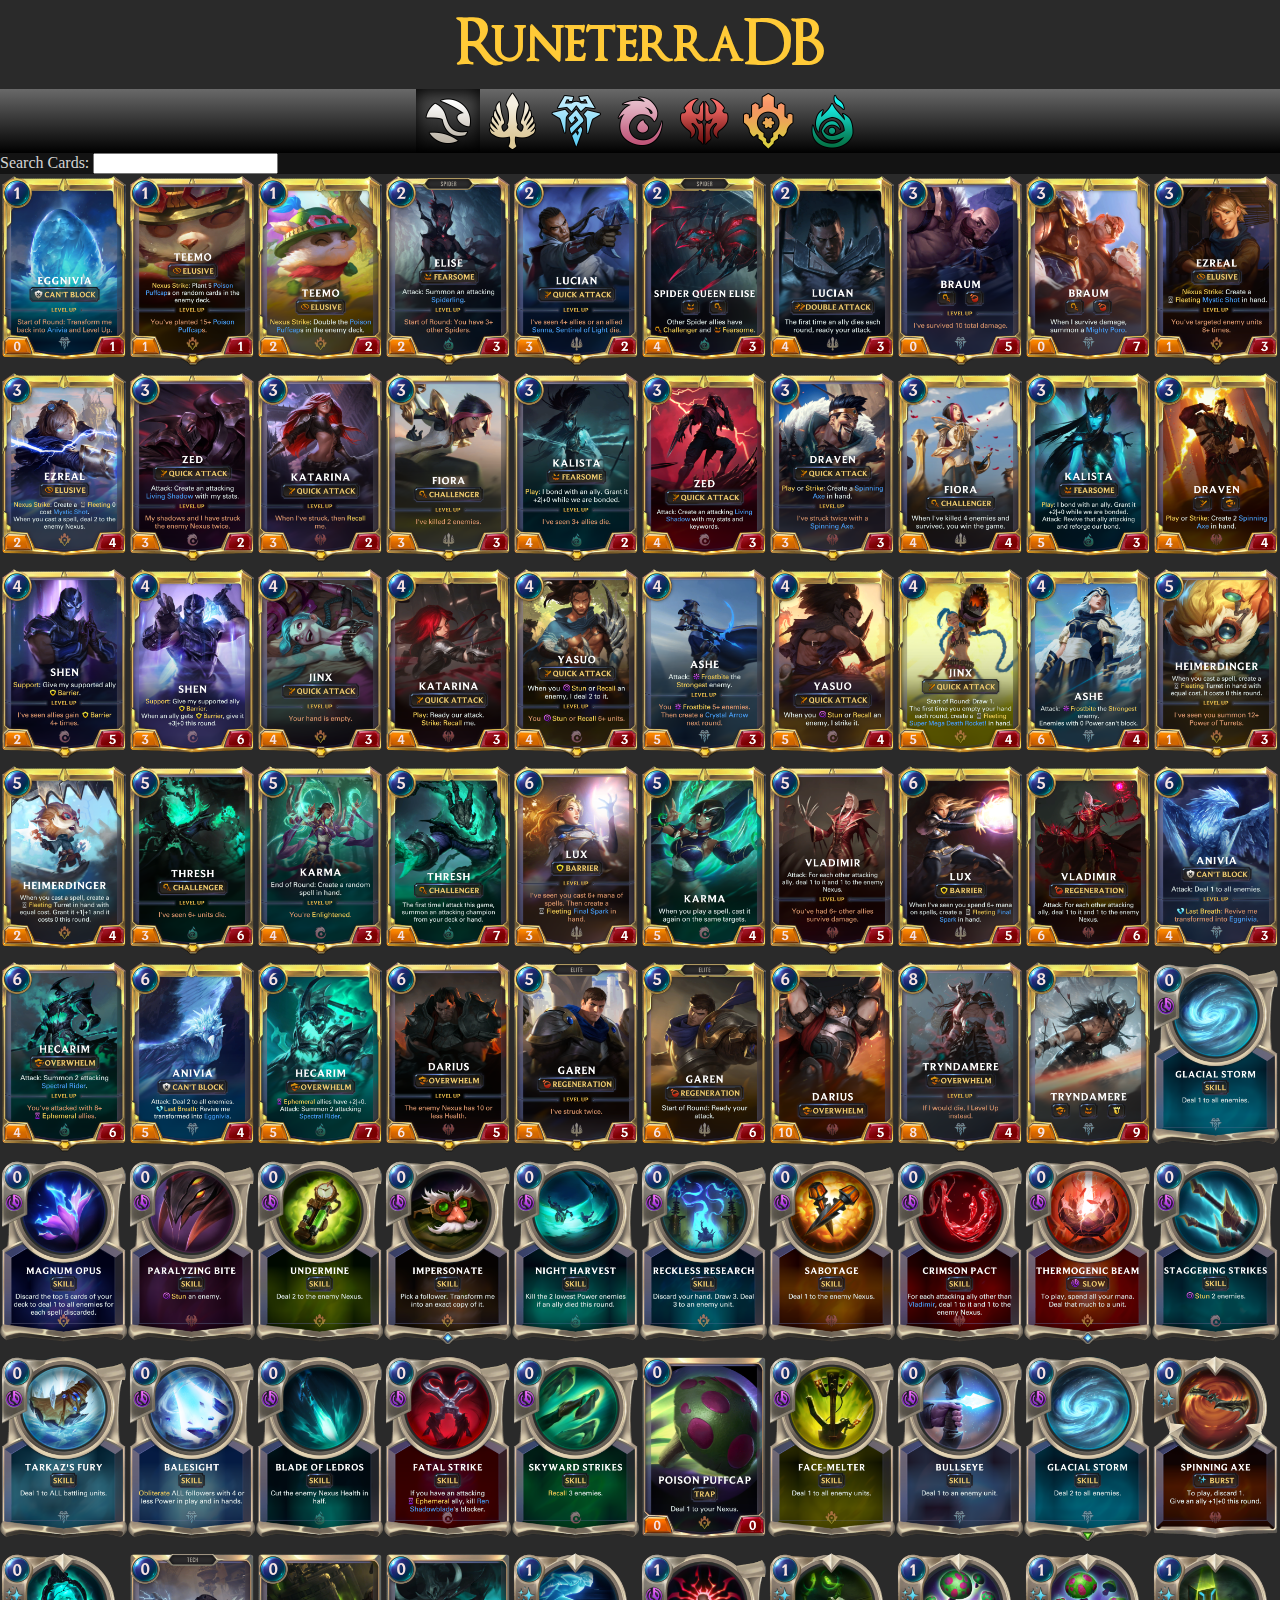
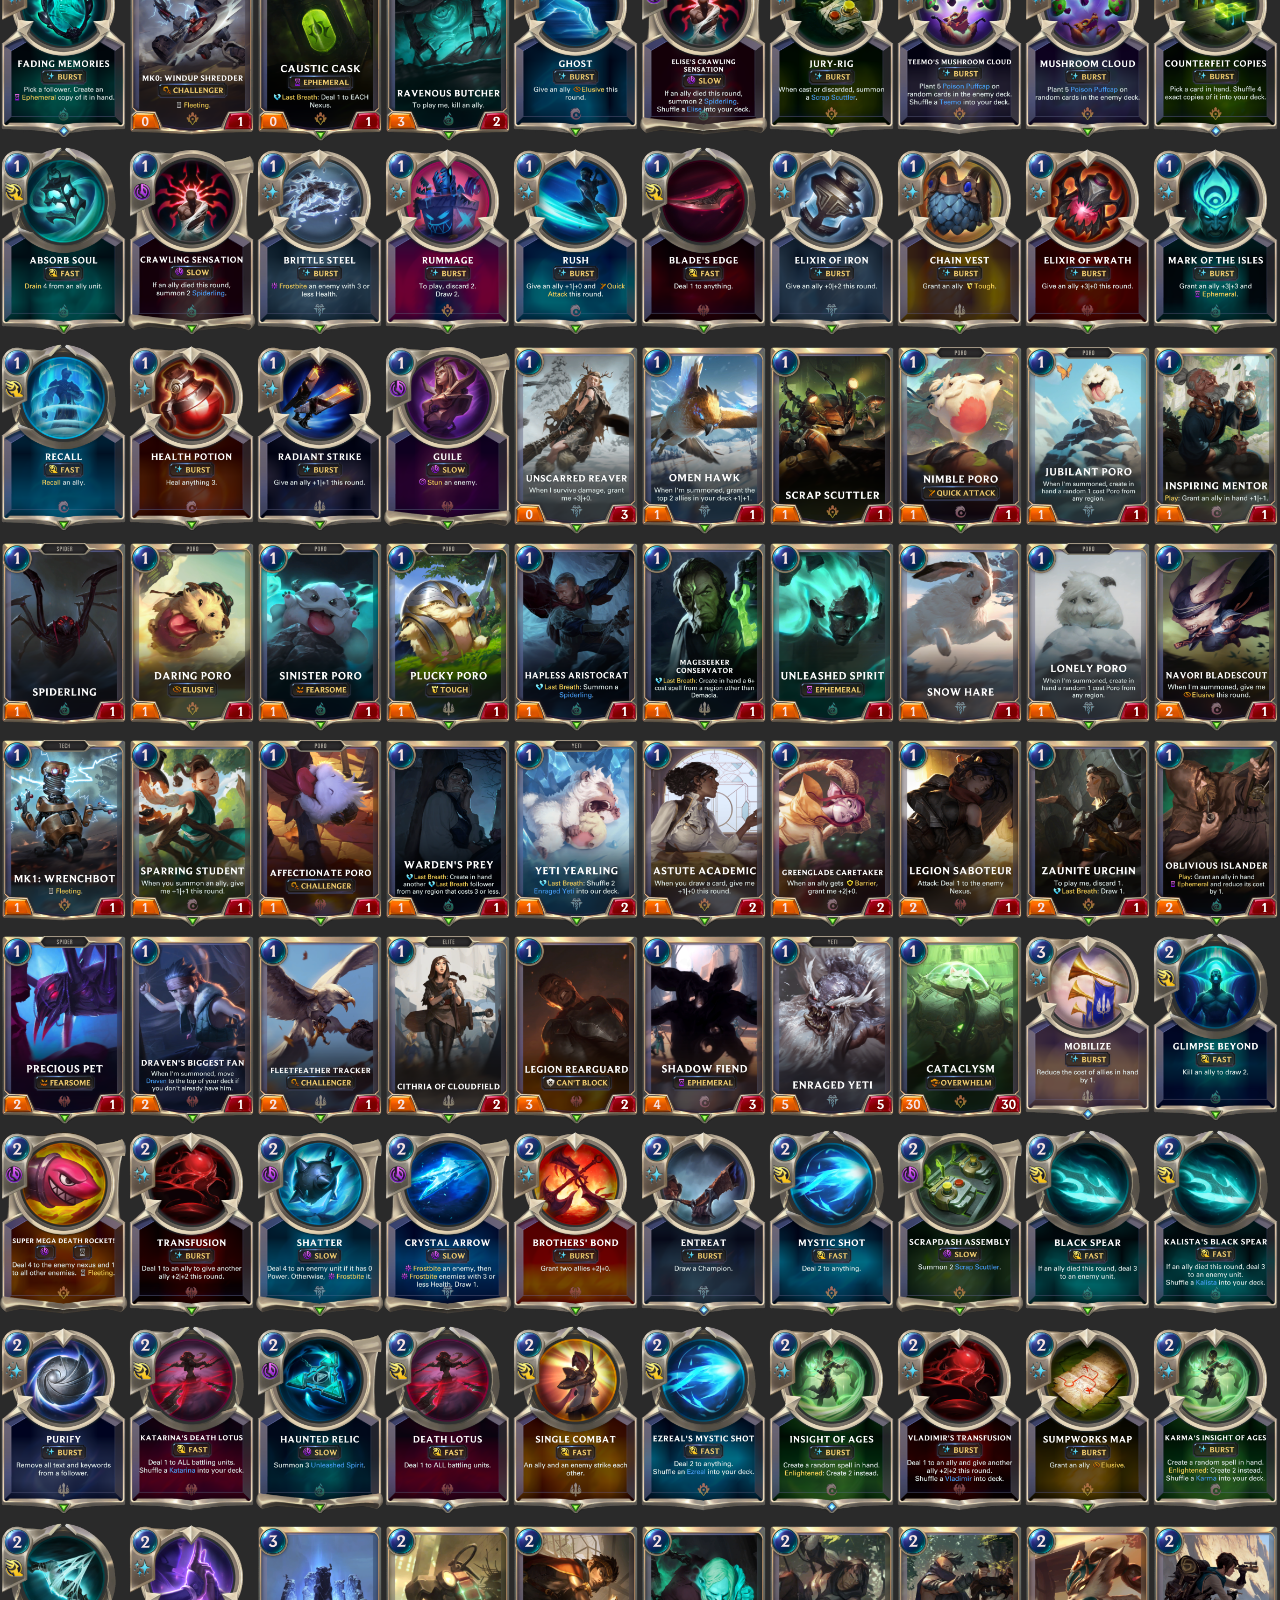
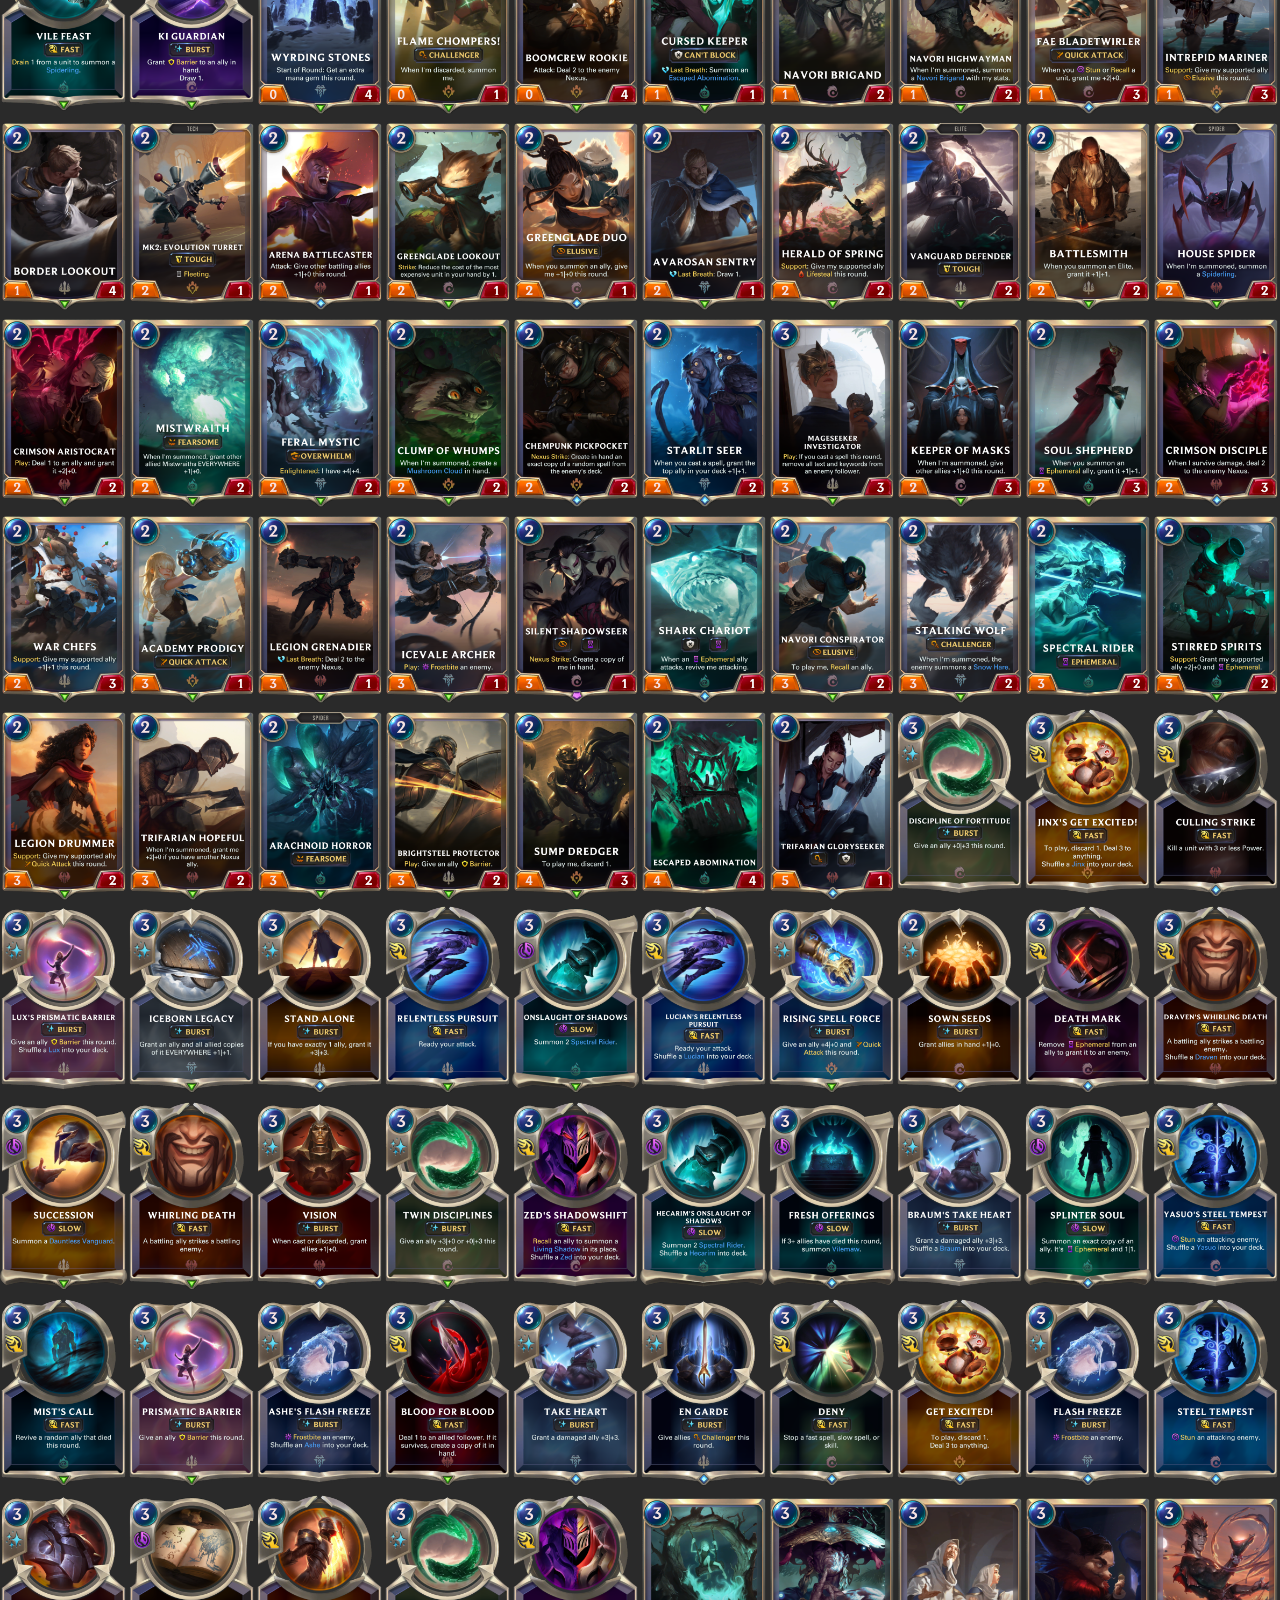
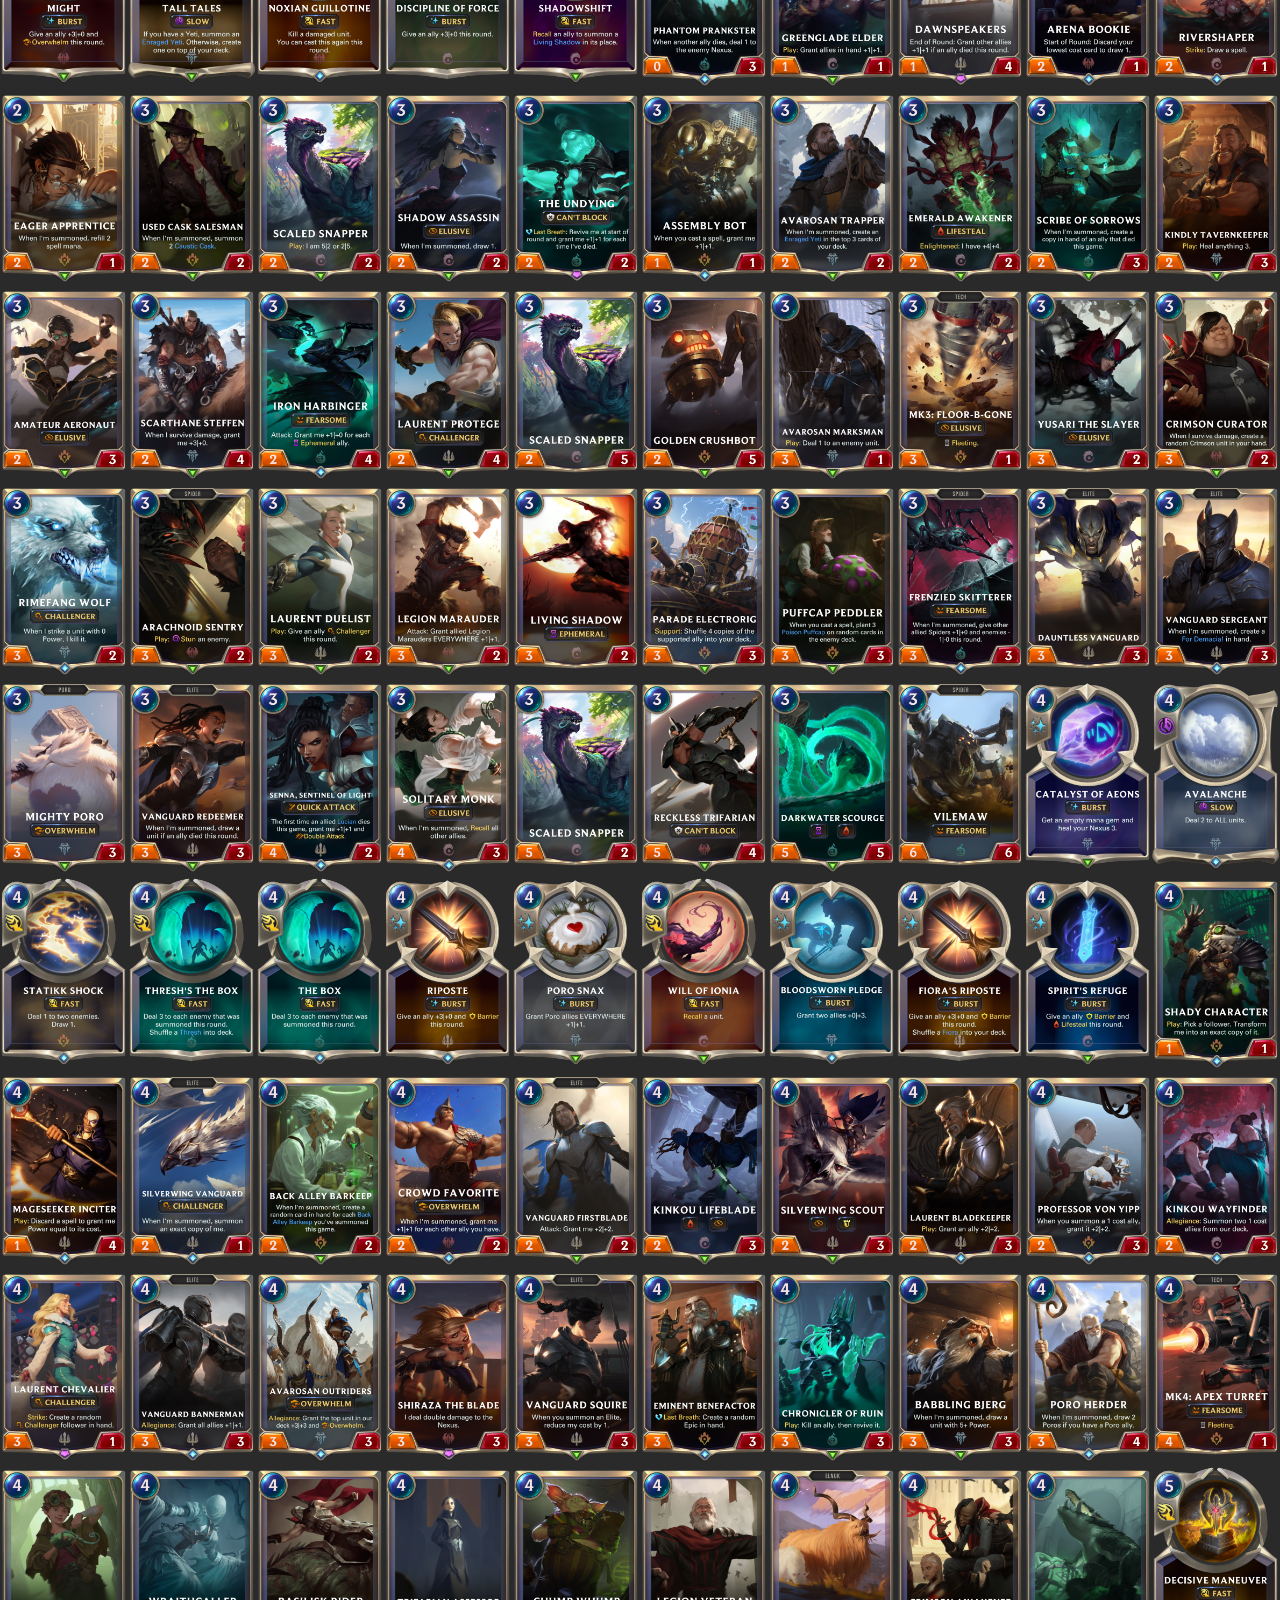
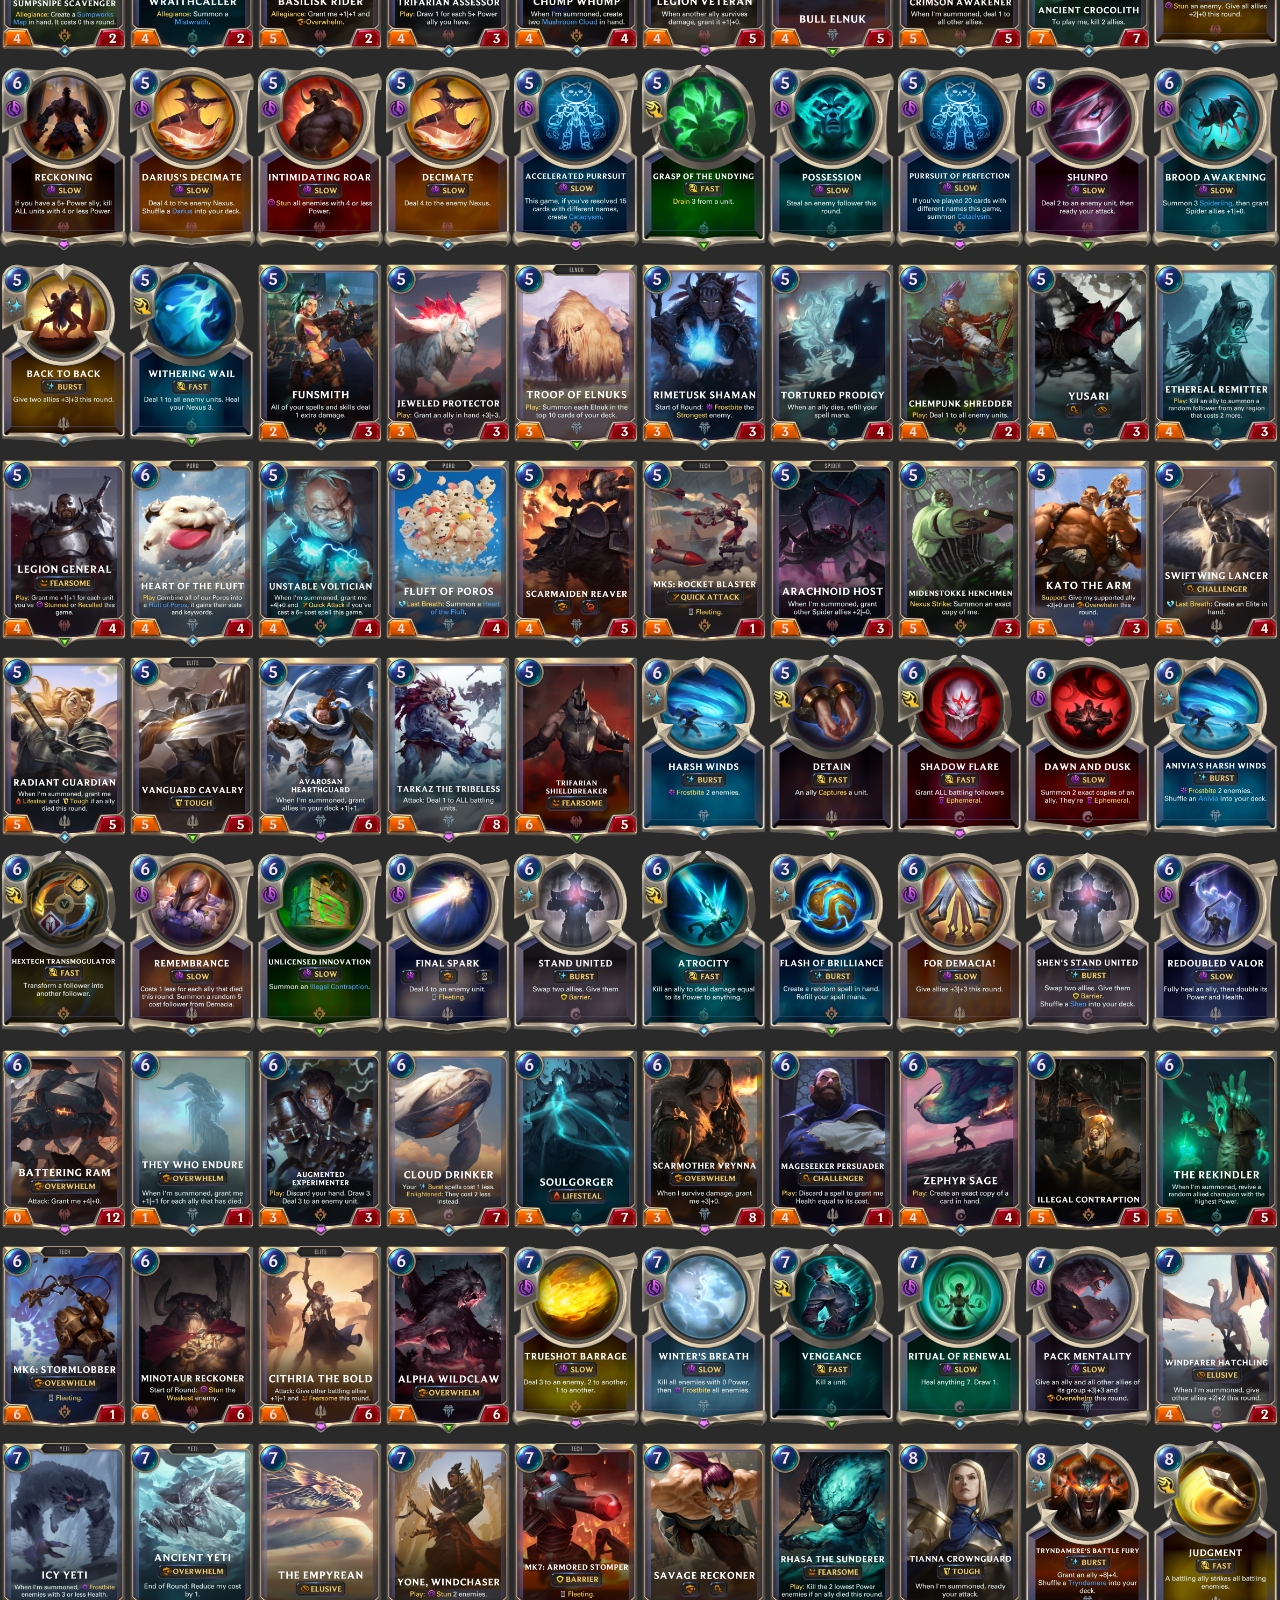
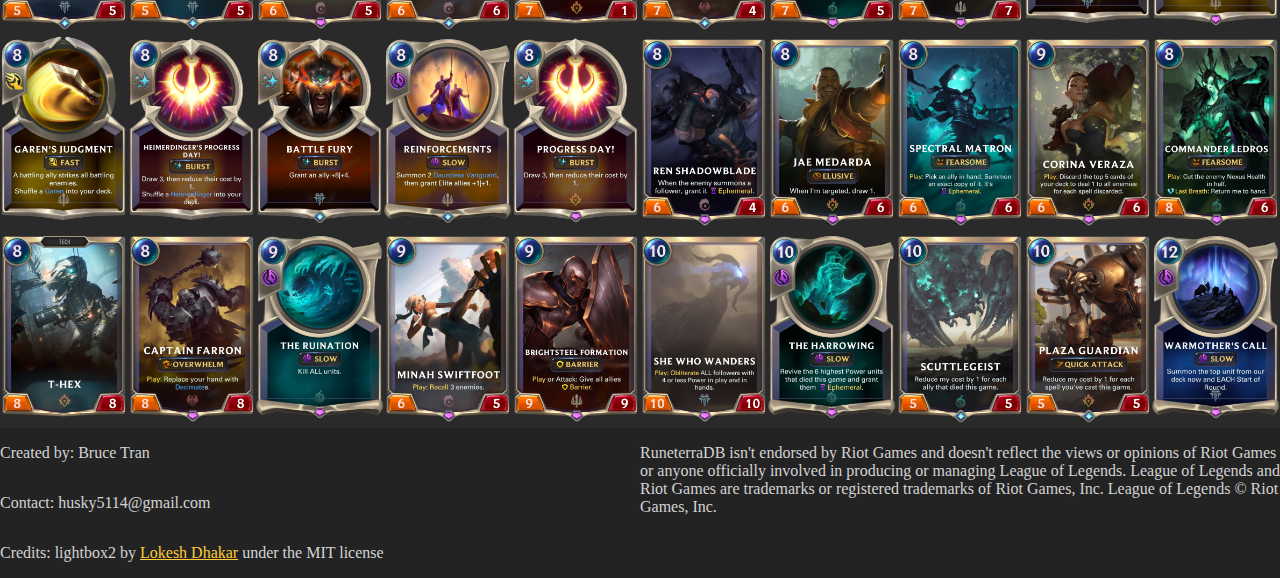
<file: index.html>
<!DOCTYPE html>

<html lang="en-US">
    <head>
        <title>Gallery</title>
        <meta name="google-site-verification" content="YmvvXvZHx7x9Qg1WKsQdbcQMYokHQbP1VbmpDkkIiEE" />
        <meta name="viewport" content="width=device-width, initial-scale=1.0">
        <link rel="stylesheet" href="Style.css">
        <link rel="stylesheet" href="lightbox.css">
    </head>
    <body>
        <div>
            <h1>
                <p class="Logo">RuneterraDB</p>
                <!--<img class="Logo" src="Resources/Logo.png">!-->
            </h1>
        </div>
        <div id="nav">
            <div id="regions"></div>
            <div id="subnav">
                <div id="search">
                    Search Cards: <input type="text" onkeyup="search(this)">
                </div>
            </div>
        </div>
        <div id="cards"></div>
        
    </body>

    <footer>
        <p class="disclaimer">RuneterraDB isn't endorsed by Riot Games and doesn't reflect the views or opinions of Riot Games or anyone officially involved in producing or managing League of Legends. League of Legends and Riot Games are trademarks or registered trademarks of Riot Games, Inc. League of Legends © Riot Games, Inc.</p>
        <span class="personal">
            <p>Created by: Bruce Tran</p>
            <p>Contact: husky5114@gmail.com</p>
            <p>Credits: lightbox2 by <a href="https://lokeshdhakar.com/">Lokesh Dhakar</a> under the MIT license</p>
        </span>
    </footer>

    <script src="Resources/Card_Data/set1-en_us.js"></script>
    <script src="Script.js"></script>
    <script src="lightbox-plus-jquery.js"></script>
    <script>
        lightbox.option({
          'albumLabel': "Card %1 of %2",
          'wrapAround': true
        })
    </script>

</html>
</file>
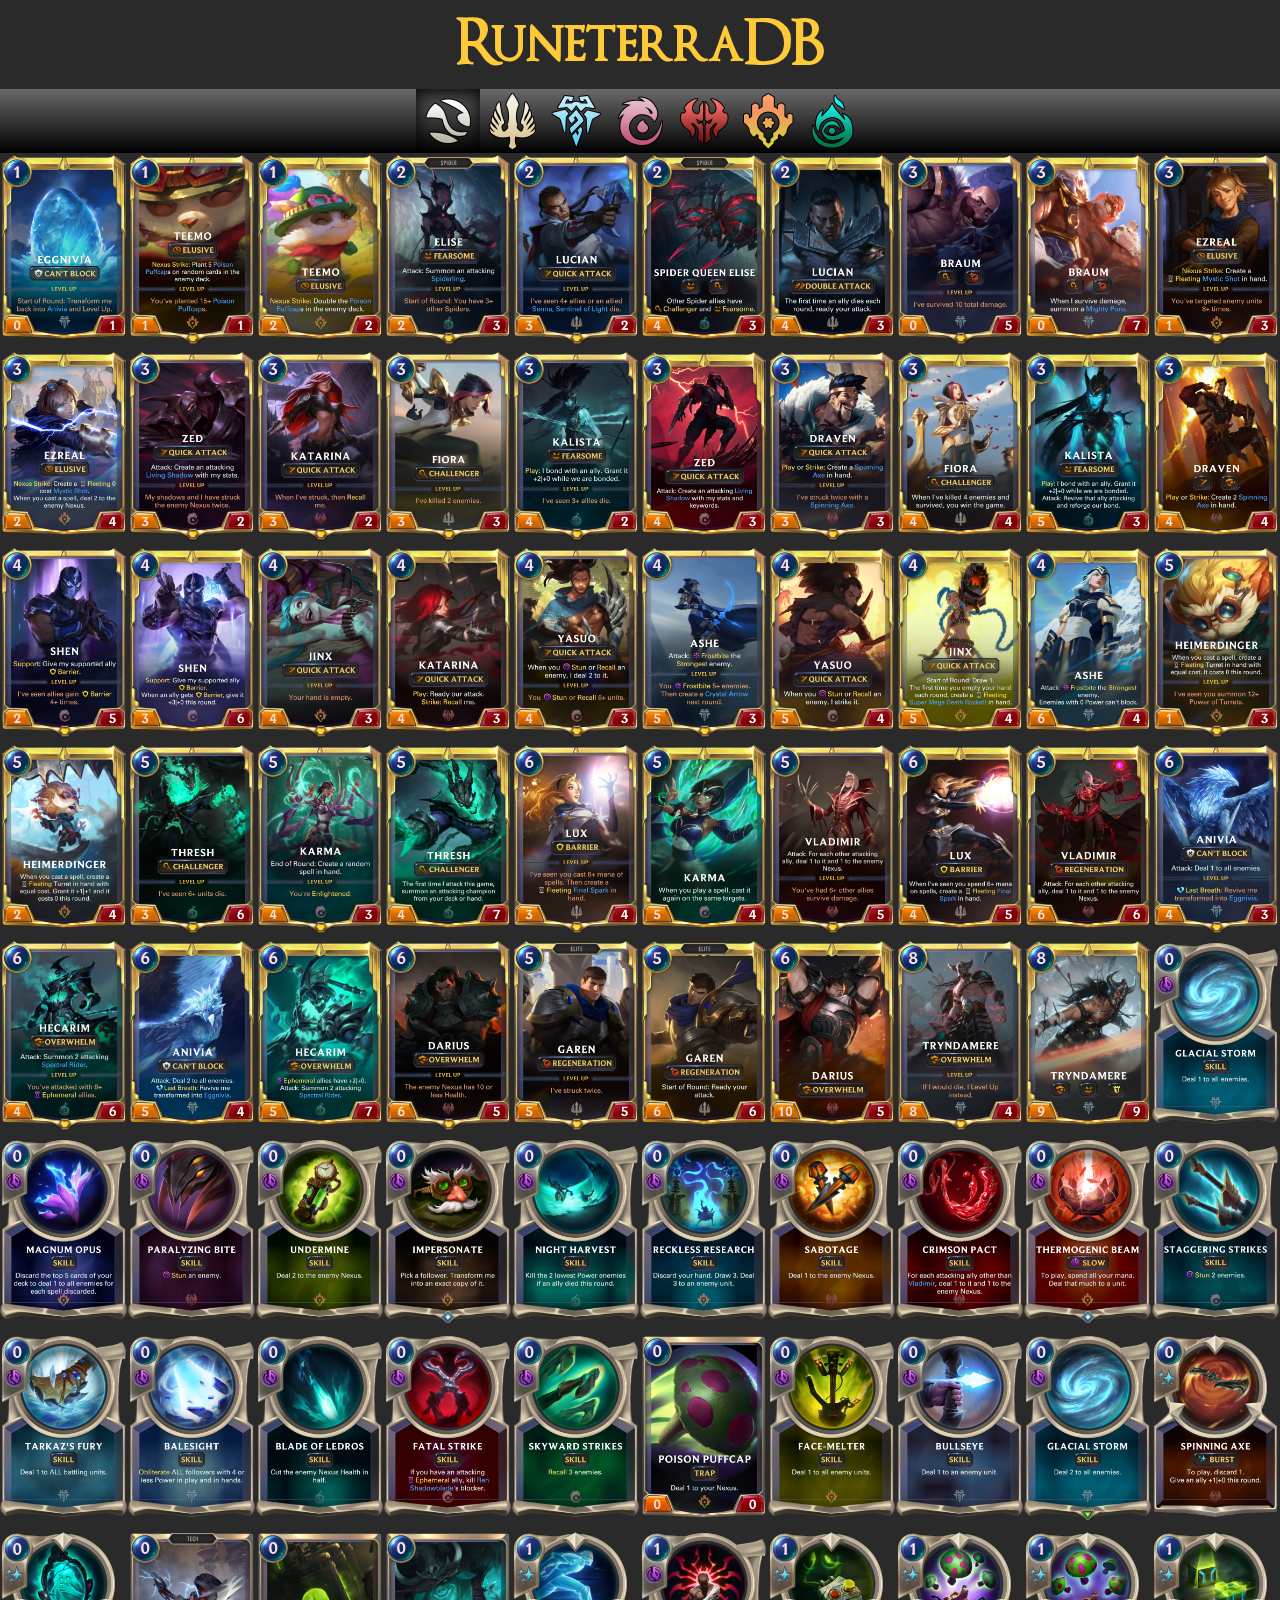
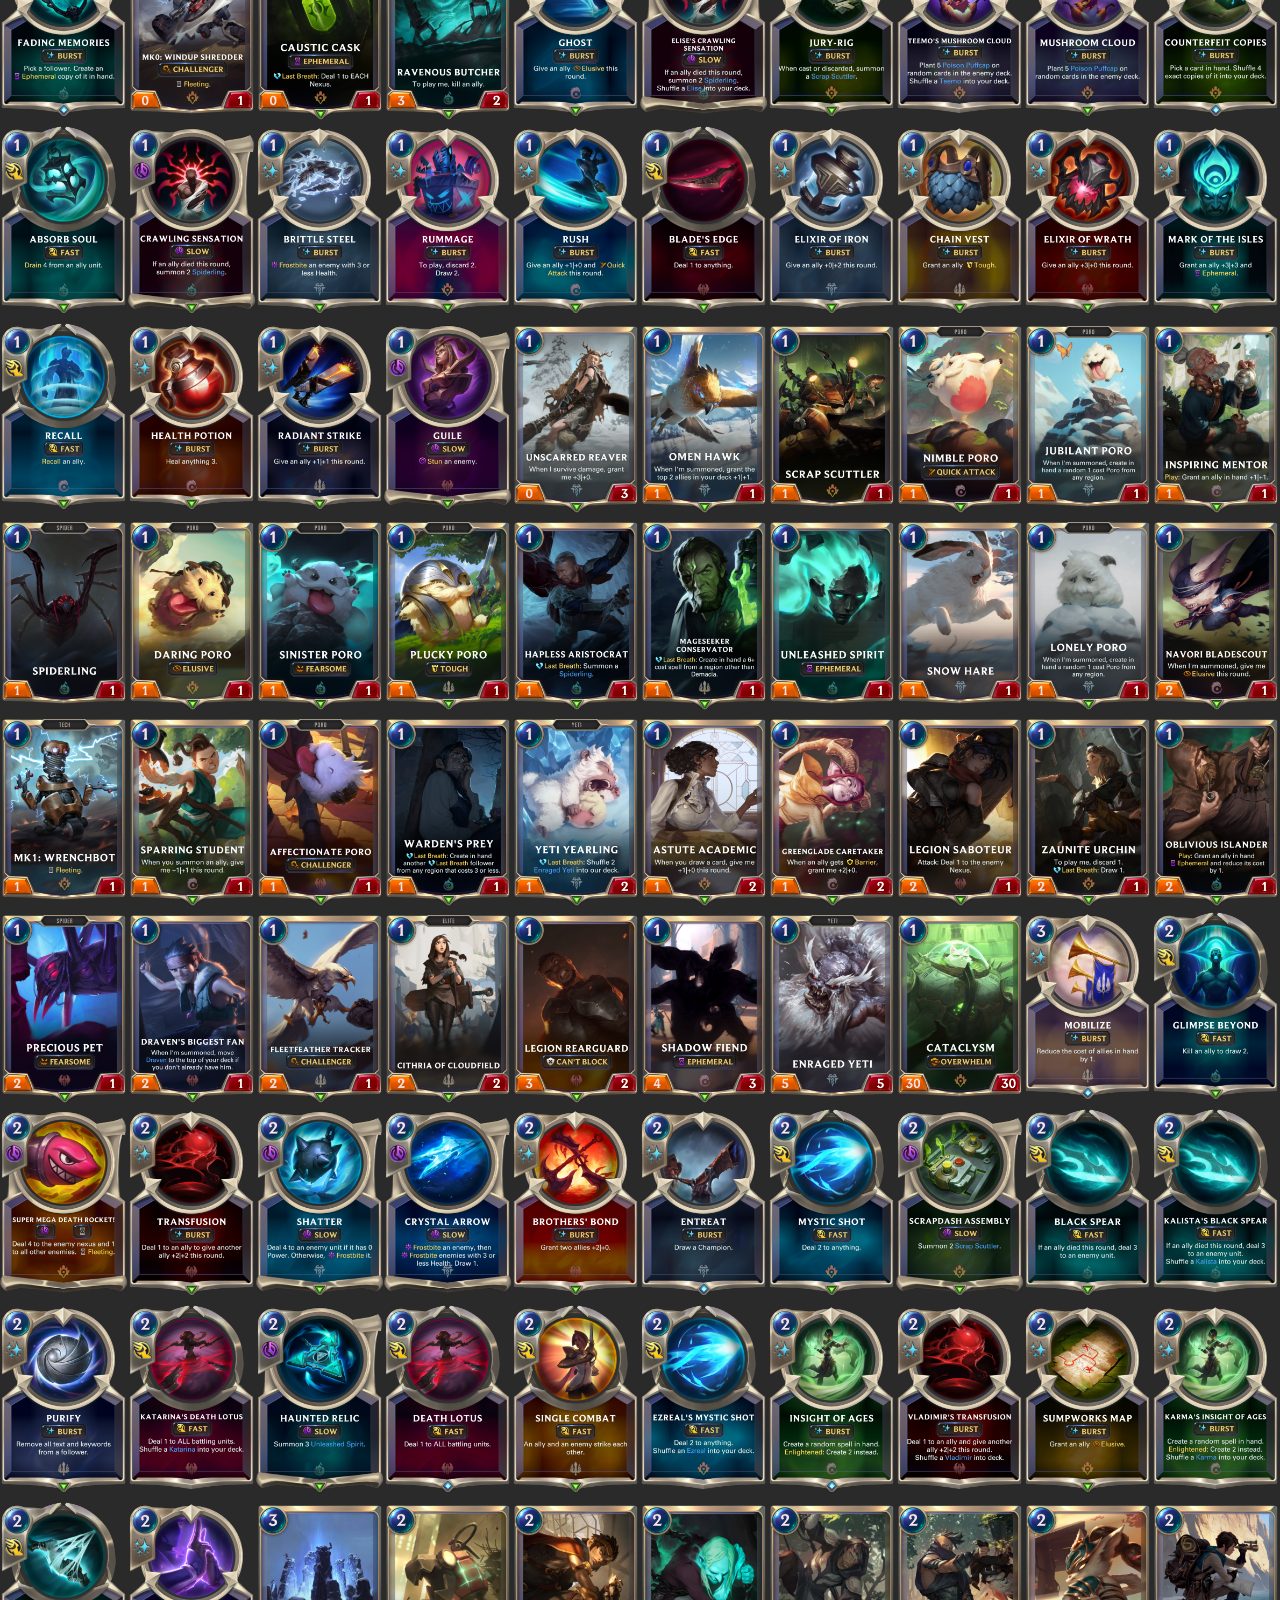
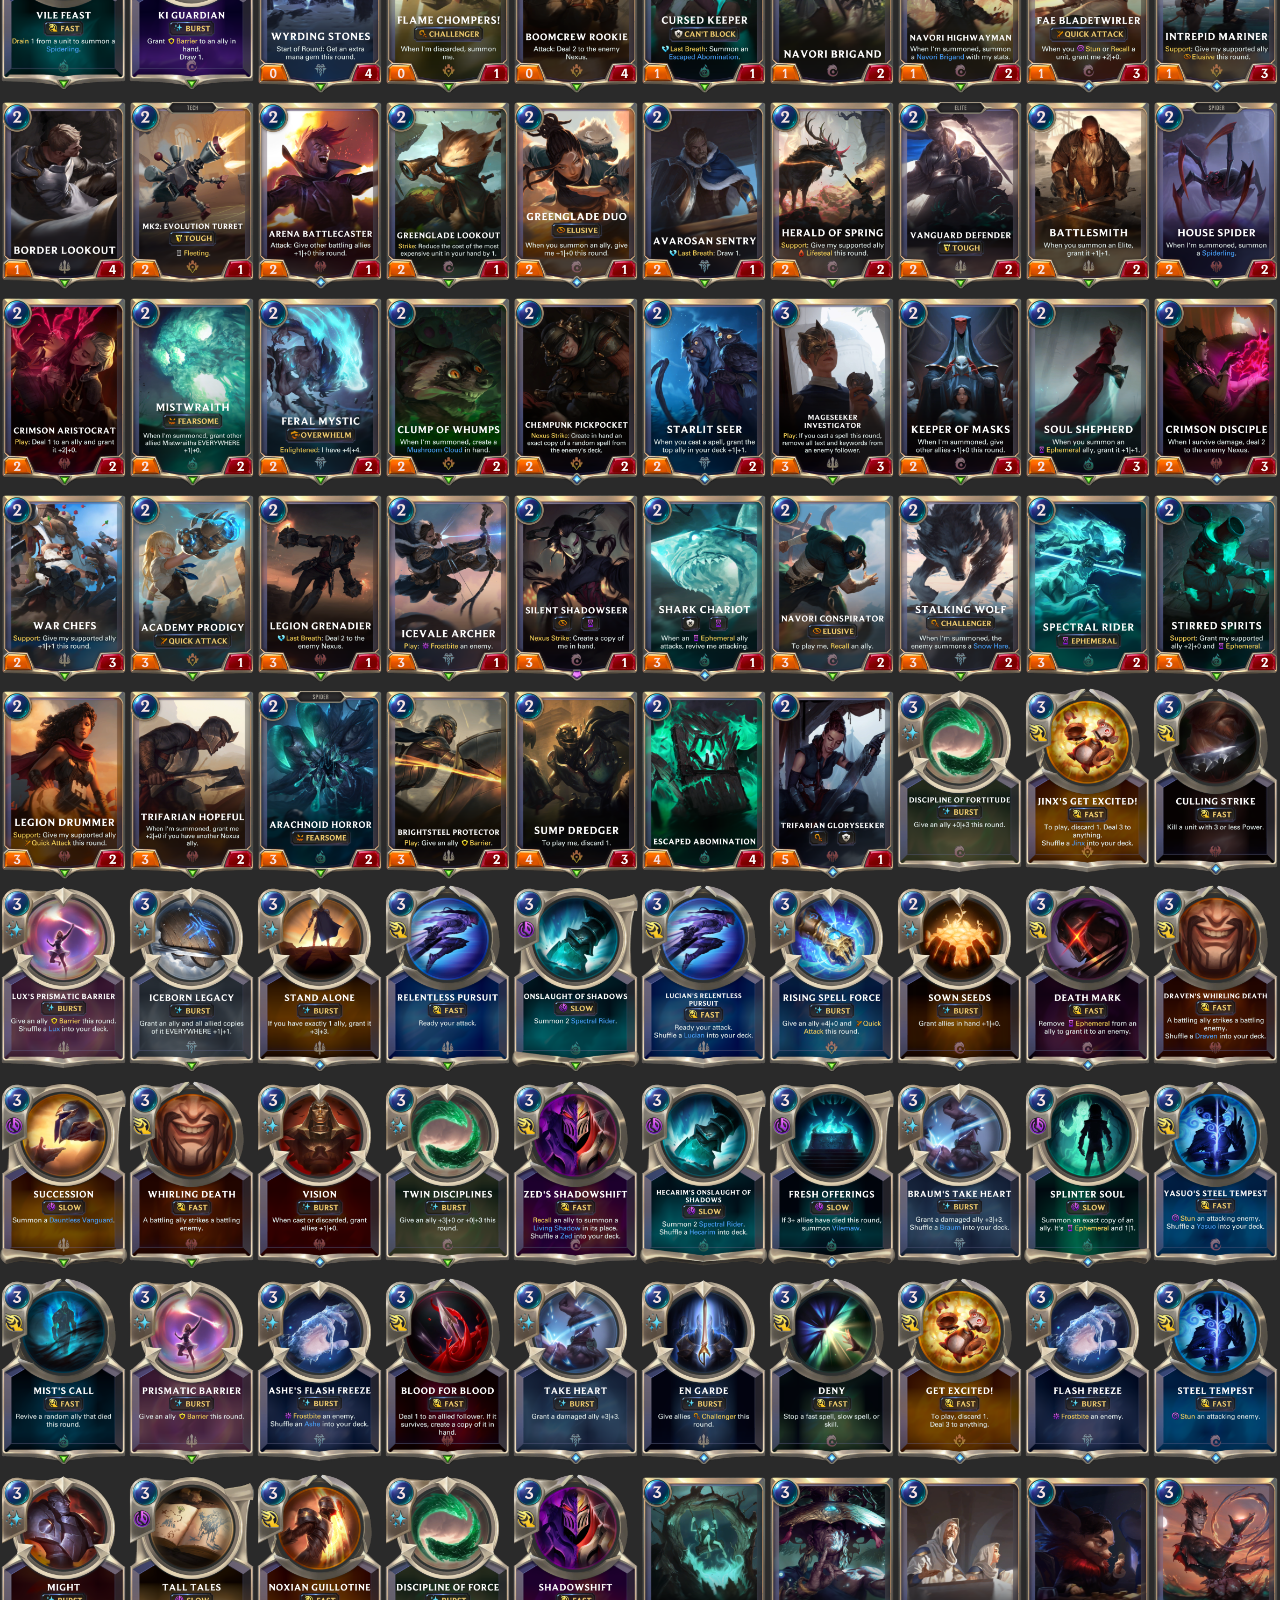
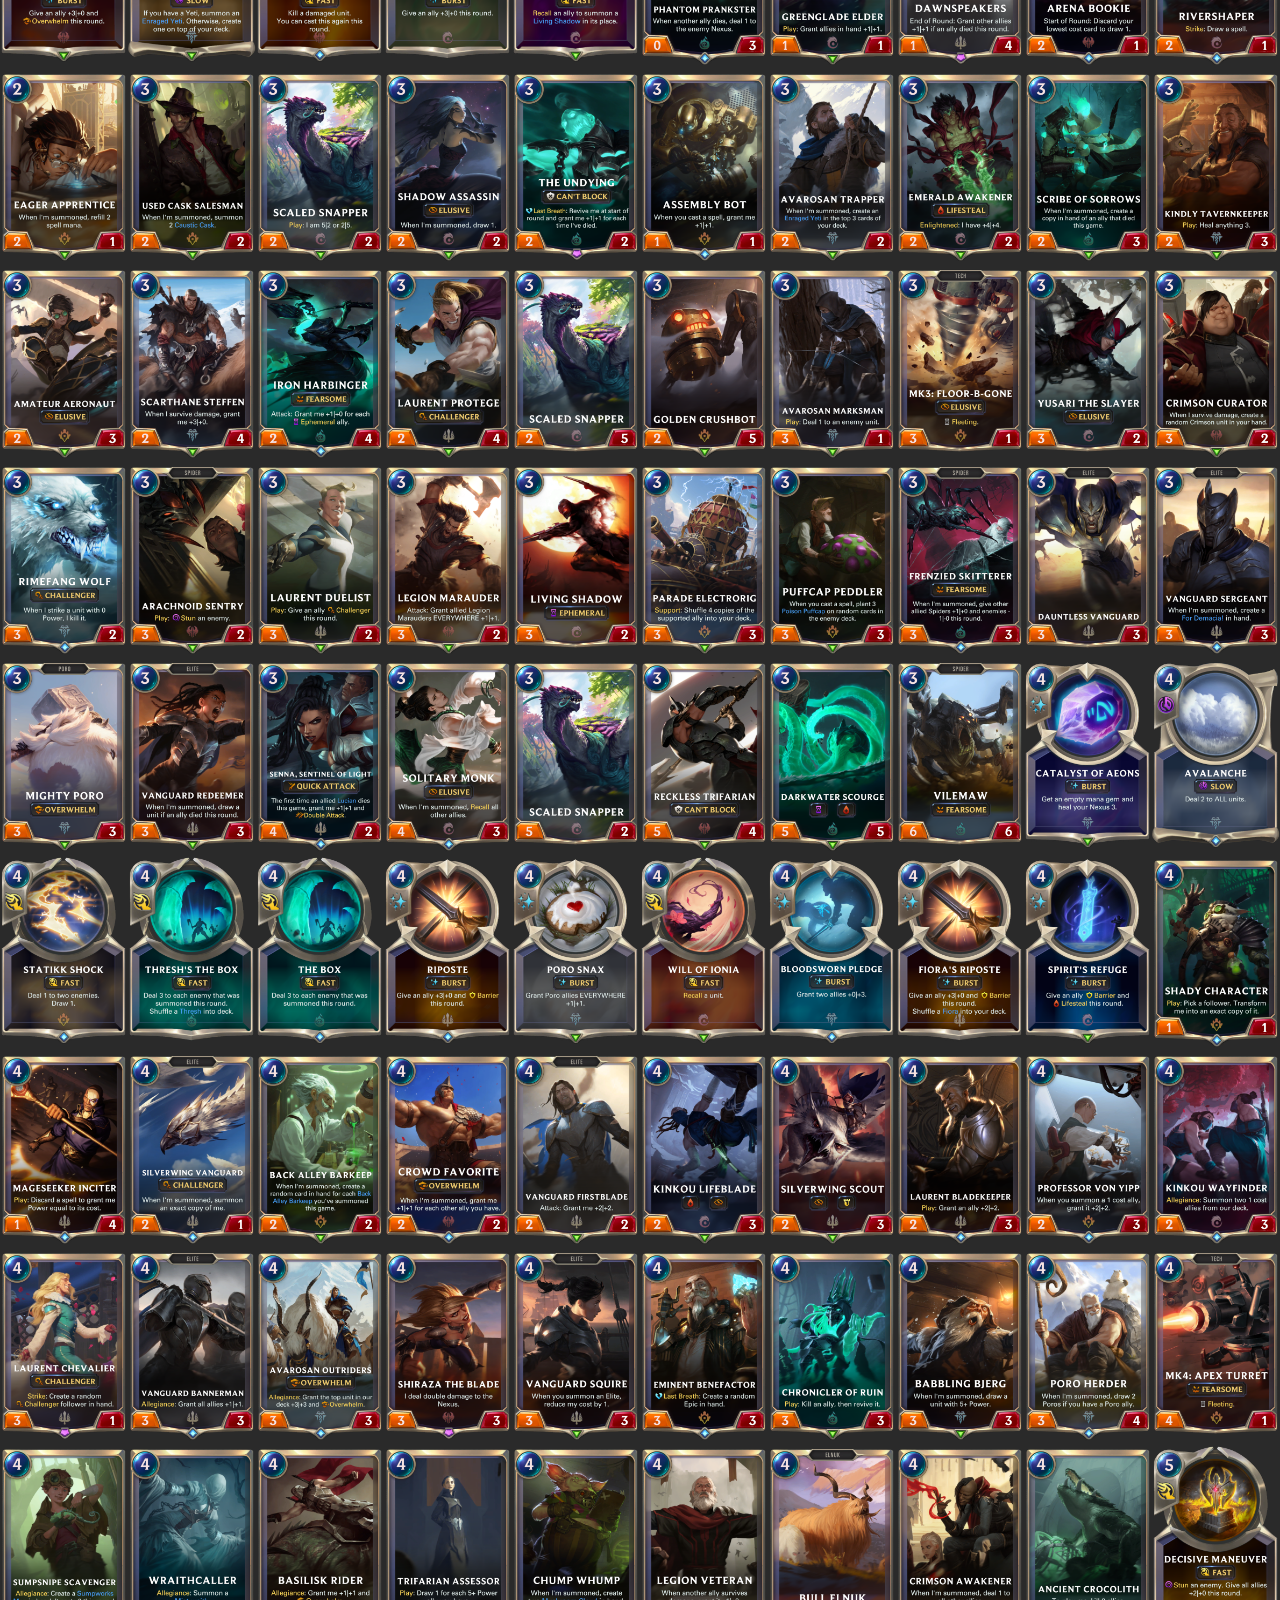
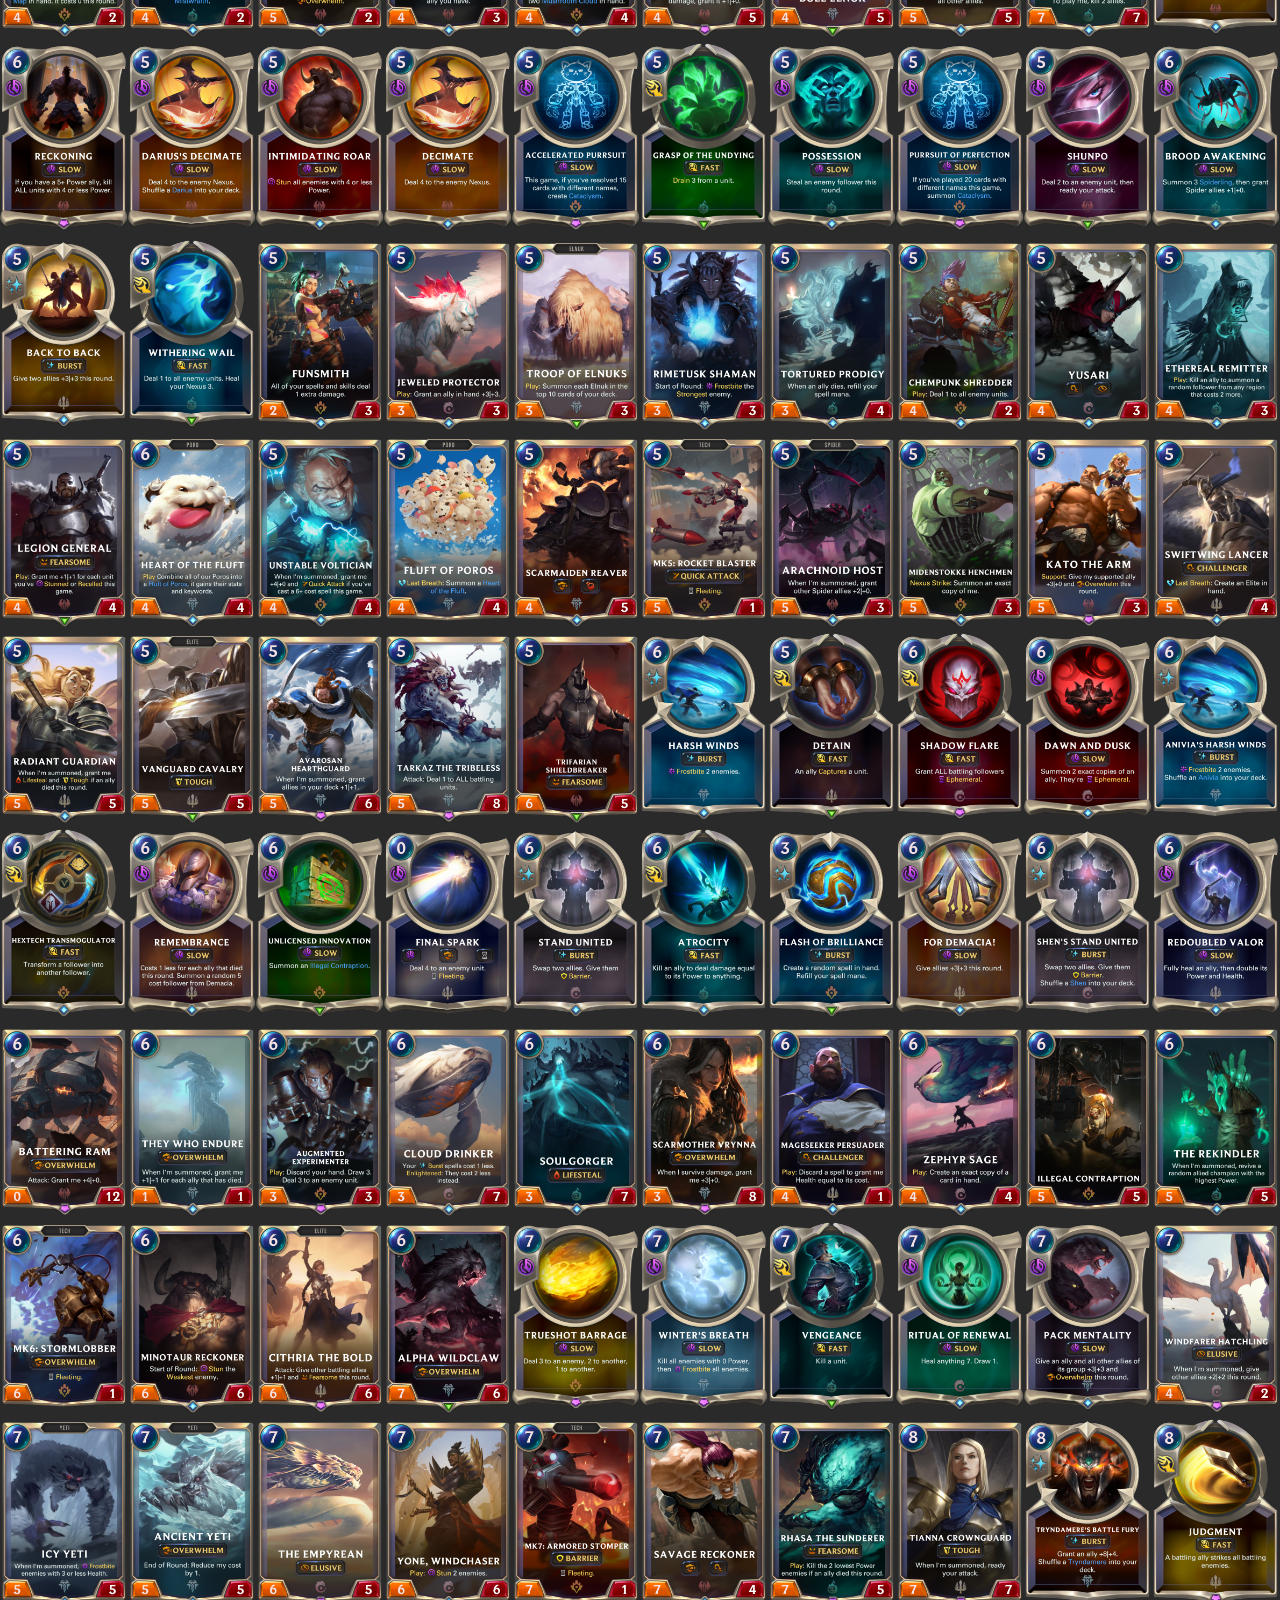
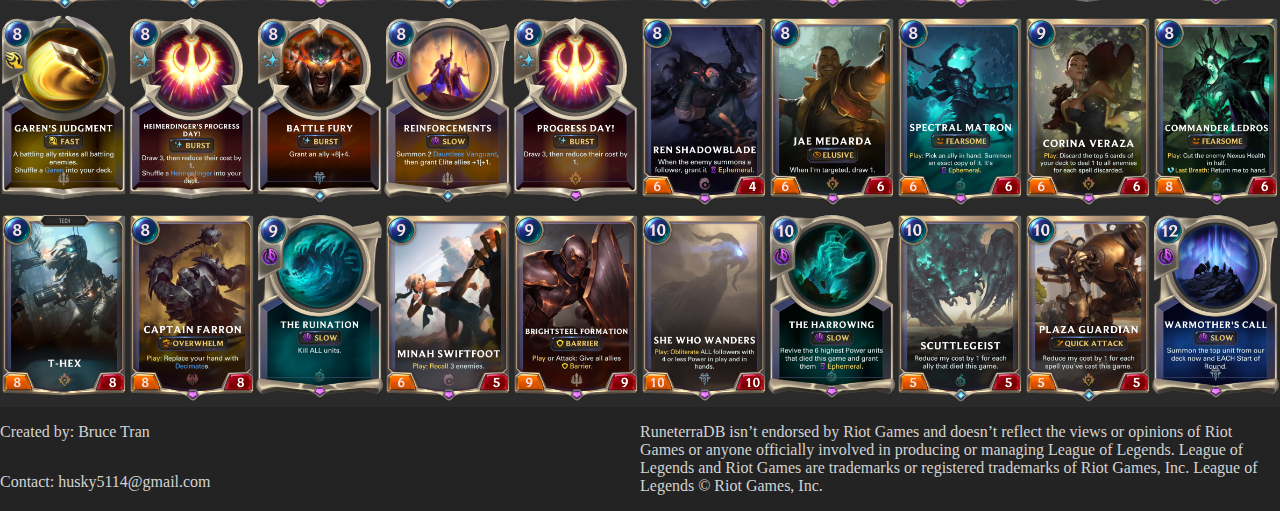
<file: Gallery.html>
<!DOCTYPE html>
<html lang="en-US">
    <head>
        <title>Gallery</title>
        <link rel="stylesheet" href="Style.css">
        <meta name="viewport" content="width=device-width, initial-scale=1.0">
    </head>
    <body>
        <div>
            <h1>
                <p class="Logo">RuneterraDB</p>
                <!--<img class="Logo" src="Resources/Logo.png">!-->
            </h1>
        </div>
        <div id="regions"></div>
        <div id="cards"></div>
        
    </body>

    <footer>
        <p class="disclaimer">RuneterraDB isn’t endorsed by Riot Games and doesn’t reflect the views or opinions of Riot Games or anyone officially involved in producing or managing League of Legends. League of Legends and Riot Games are trademarks or registered trademarks of Riot Games, Inc. League of Legends © Riot Games, Inc.</p>
        <span class="personal">
            <p>Created by: Bruce Tran</p>
            <p>Contact: husky5114@gmail.com</p>
        </span>
    </footer>

    <script src="Resources/Card_Data/set1-en_us.js"></script>
    <script src="Script.js"></script>

</html>
</file>
<file: Style.css>
html {
    display: flex;
}

@font-face {
    font-family: optimus-princeps;
    src: url(Resources/OptimusPrinceps.ttf);
  }

body {
    position: relative;
    height: 100%;
    margin: 0%;
}

:focus {
    outline-color: dimgray;
}

h1 {
    font-family: optimus-princeps;
    display: flex;
    position: relative;
    z-index: 2;
    justify-content: center;
    align-items: center;
    background: rgb(42, 42, 42);
    border: 10px solid rgb(42, 42, 42);
    margin: 0%;
}

footer {
    display: flex;
    color: lightgray;
    background: rgb(35, 35, 35);
    margin: 0%;
    align-content: space-between;
}

.disclaimer {
    width: 50%;
}

.personal {
    display: flex;
    order: -1;
    flex-direction: column;
    align-content: space-around;
    width: 50%;
}

a {
    color: rgb(255, 202, 55);
}

#nav {
    display: flex;
    position: sticky;
    z-index: 1;
    flex-direction: column;
    align-items: center;    
    top: 0%;
}

.Logo {
    position: relative;
    font-size: 60px;
    margin: 0%;
    color: rgb(255, 202, 55);
}


#regions {
    display: flex;
    background: linear-gradient(to top, black, dimgray);
    justify-content: center;
    width: 100%;
}

#subnav {
    background: rgb(19, 19, 19);
    width: 100%;
}

#search {
    color: lightgray;
}

#blank {
    width: calc(width);
}

.regionImage {
    position: relative;
    width: 5%;    
    transition: all .25s ease-out;
}


.regionImage:hover {
    -moz-box-shadow:     0px 3px 18px black;
    -webkit-box-shadow:  0px 3px 18px black;
    box-shadow:          0px 3px 18px black;
}

.regionImage:focus {
    -moz-box-shadow:     0px 3px 18px black;
    -webkit-box-shadow:  0px 3px 18px black;
    box-shadow:          0px 3px 18px black;
}


.regionImagePressed {
    position: relative;
    width: 5%;
    box-shadow: inset 0px 6px 18px black;
    transition: all .25s ease-out;
}

.regionImagePressed:hover {
    background: dimgray;
}

.regionImagePressed:focus {
    background: dimgray;
}

#cards{
    background: rgb(42, 42, 42);
}

.thumbnail {
    position: relative;
    max-width: 10%;
}

.thumbnail:hover {
    transform: scale(1.5);
    z-index: 5;
}

@media screen and (max-width: 1000px) {
    .thumbnail{
        max-width: 20%;
    }

    .regionImage{
        width: 8%;
        max-width: 8%;
    }

    .regionImagePressed{
        width: 8%;
        max-width: 8%;
    }
}

@media screen and (max-width: 600px) {
    .thumbnail{
        max-width: 33.333333%;
    }

    .regionImage{
        width: 14.285714%;
        max-width: 14.285714%;
    }

    .regionImagePressed{
        width: 14.285714%;
        max-width: 14.285714%;
    }
}
</file>
